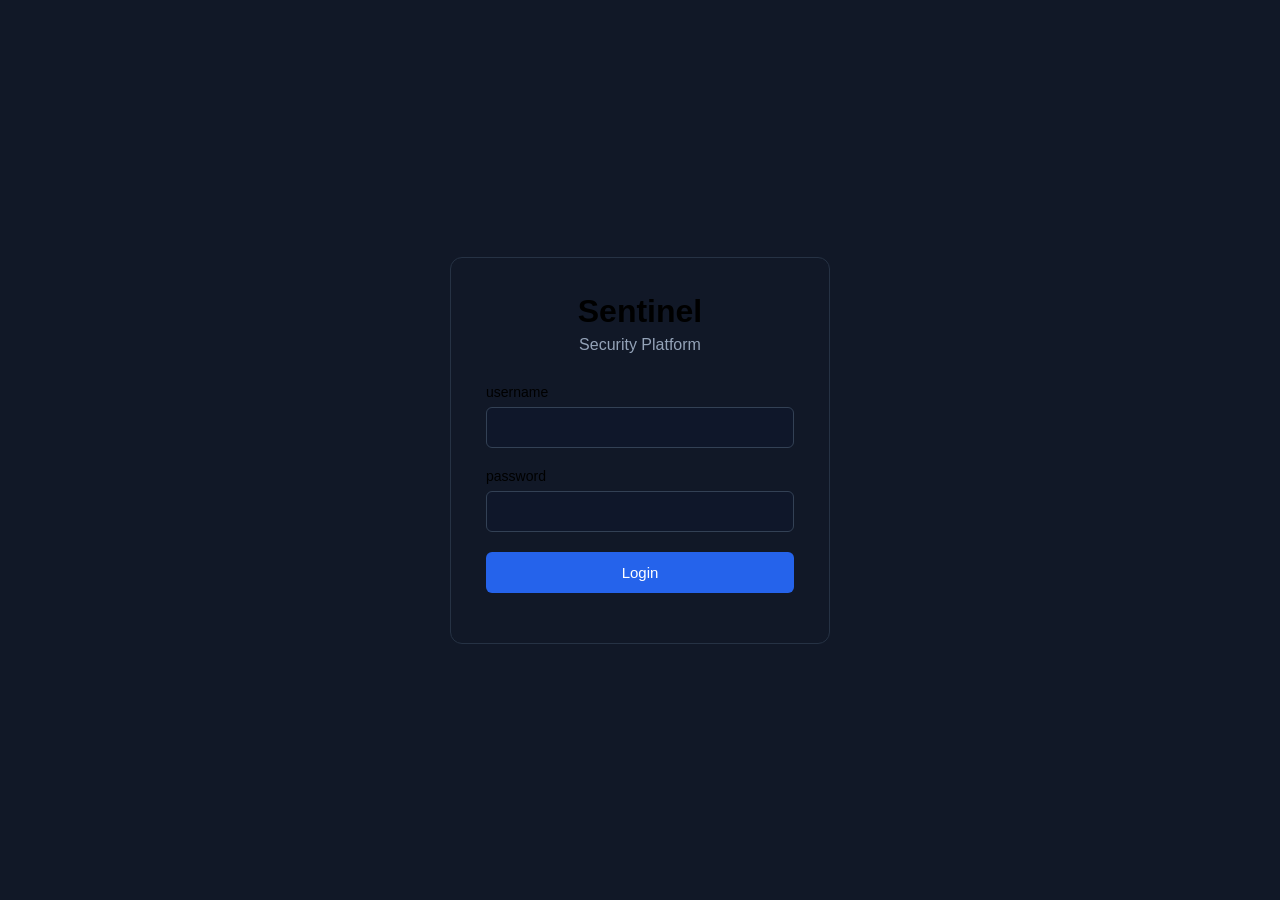
<file: front-end/index.html>
<!DOCTYPE html>
<html lang="en">
<head>
    <meta charset="UTF-8">
    <meta name="viewport" content="width=device_width, initial-scale=1.0">
    <title>Sentinel | LOGIN</title>
    <link rel="stylesheet" href="css/style.css">
</head>
<body>
    <main class="login-container">
        <section class="login-card">
            <div class="login-header">
                <h1>Sentinel</h1>
                <p>Security Platform</p>
            </div>
            <form id="login-form">
                <div class="form-group">
                    <label for="username">username</label>
                    <input type="text" id="username" name="username" required autocomplete="username">
                </div>
                <div class="form-group">
                    <label for="password">password</label>
                    <input type="text" id="password" name="password" required autocomplete="current-password">
                </div>
                <button type="submit">Login</button>
                <p id="error-message"></p>
            </form>
        </section>
    </main>
    <script src="js/login.js"></script>
</body>
</html>
</file>
<file: front-end/css/style.css>
* {
    box-sizing: border-box;
    margin: 0;
    padding: 0;
}

body {
    font-family: Arial, sans-serif;
    min-height: 100vh;

    display: flex;
    justify-content: center;
    align-items: center;

    background: #111827;
}

.login-container {
    width: 100%;
    max-width: 420px;
    padding: 20px;
}

.login-card {
    background: white;
    padding: 35px;
    border-radius: 12px;
}

.login-header {
    text-align: center;
    margin-bottom: 30px;
}

.login-header h1 {
    font-size: 32px;
    margin-bottom: 5px;
}

.login-header p {
    color: #666;
}

.form-group {
    margin-bottom: 20px;
}

.form-group label {
    display: block;
    margin-bottom: 7px;
}

.form-group input {
    width: 100%;
    padding: 11px;
    border: 1px solid #ccc;
    border-radius: 6px;
}

button {
    width: 100%;
    padding: 12px;

    border: none;
    border-radius: 6px;

    cursor: pointer;
}

#error-message {
    margin-top: 15px;
}
.dashboard-header {
    height: 80px;
    padding: 0 40px;

    display: flex;
    align-items: center;
    justify-content: space-between;

    background: #111827;
    border-bottom: 1px solid #263244;
}

.dashboard-header h1 {
    font-size: 28px;
    letter-spacing: 1px;
}

.dashboard-header p {
    margin-top: 4px;
    color: #94a3b8;
    font-size: 14px;
}

#logout-btn {
    padding: 10px 18px;

    border: 1px solid #334155;
    border-radius: 6px;

    background: transparent;
    color: #e5e7eb;

    cursor: pointer;
}

#logout-btn:hover {
    background: #1e293b;
}

.dashboard-container {
    width: 90%;
    max-width: 1200px;

    margin: 35px auto;
}

.user-section {
    margin-bottom: 30px;
}

.user-section h2 {
    font-size: 24px;
    margin-bottom: 8px;
}

.user-section p {
    color: #94a3b8;
}

#user-role {
    color: #e5e7eb;
}

.stats {
    display: grid;
    grid-template-columns: repeat(3, 1fr);
    gap: 20px;

    margin-bottom: 35px;
}

.stat-card {
    padding: 25px;

    background: #111827;
    border: 1px solid #263244;
    border-radius: 10px;
}

.stat-card h3 {
    color: #94a3b8;
    font-size: 14px;
    font-weight: normal;
}

.stat-card p {
    margin-top: 12px;

    font-size: 32px;
    font-weight: bold;
}

.dashboard-section {
    margin-bottom: 30px;

    background: #111827;
    border: 1px solid #263244;
    border-radius: 10px;

    overflow: hidden;
}

.section-header {
    padding: 20px 25px;

    display: flex;
    justify-content: space-between;
    align-items: center;

    border-bottom: 1px solid #263244;
}

.section-header h2 {
    font-size: 18px;
}

.section-header a {
    color: #60a5fa;
    text-decoration: none;
    font-size: 14px;
}

.section-header a:hover {
    text-decoration: underline;
}

#recent-events,
#recent-alerts {
    padding: 25px;
    color: #94a3b8;
}

.login-container {
    width: 100%;
    max-width: 420px;
    padding: 20px;
    margin: auto;
}

.login-card {
    background: #111827;
    border: 1px solid #263244;

    padding: 35px;

    border-radius: 12px;
}

.login-header {
    text-align: center;
    margin-bottom: 30px;
}

.login-header h1 {
    font-size: 32px;
}

.login-header p {
    margin-top: 6px;
    color: #94a3b8;
}

.form-group {
    margin-bottom: 20px;
}

.form-group label {
    display: block;
    margin-bottom: 7px;
    font-size: 14px;
}

.form-group input {
    width: 100%;

    padding: 12px;

    background: #0f172a;
    color: #e5e7eb;

    border: 1px solid #334155;
    border-radius: 6px;

    outline: none;
}

.form-group input:focus {
    border-color: #60a5fa;
}

.login-card button {
    width: 100%;

    padding: 12px;

    border: none;
    border-radius: 6px;

    background: #2563eb;
    color: white;

    font-size: 15px;
    cursor: pointer;
}

.login-card button:hover {
    background: #1d4ed8;
}

#error-message {
    margin-top: 15px;
    text-align: center;
    font-size: 14px;
}

@media (max-width: 700px) {

    .dashboard-header {
        padding: 0 20px;
    }

    .dashboard-container {
        width: 94%;
    }

    .stats {
        grid-template-columns: 1fr;
    }

}
</file>
